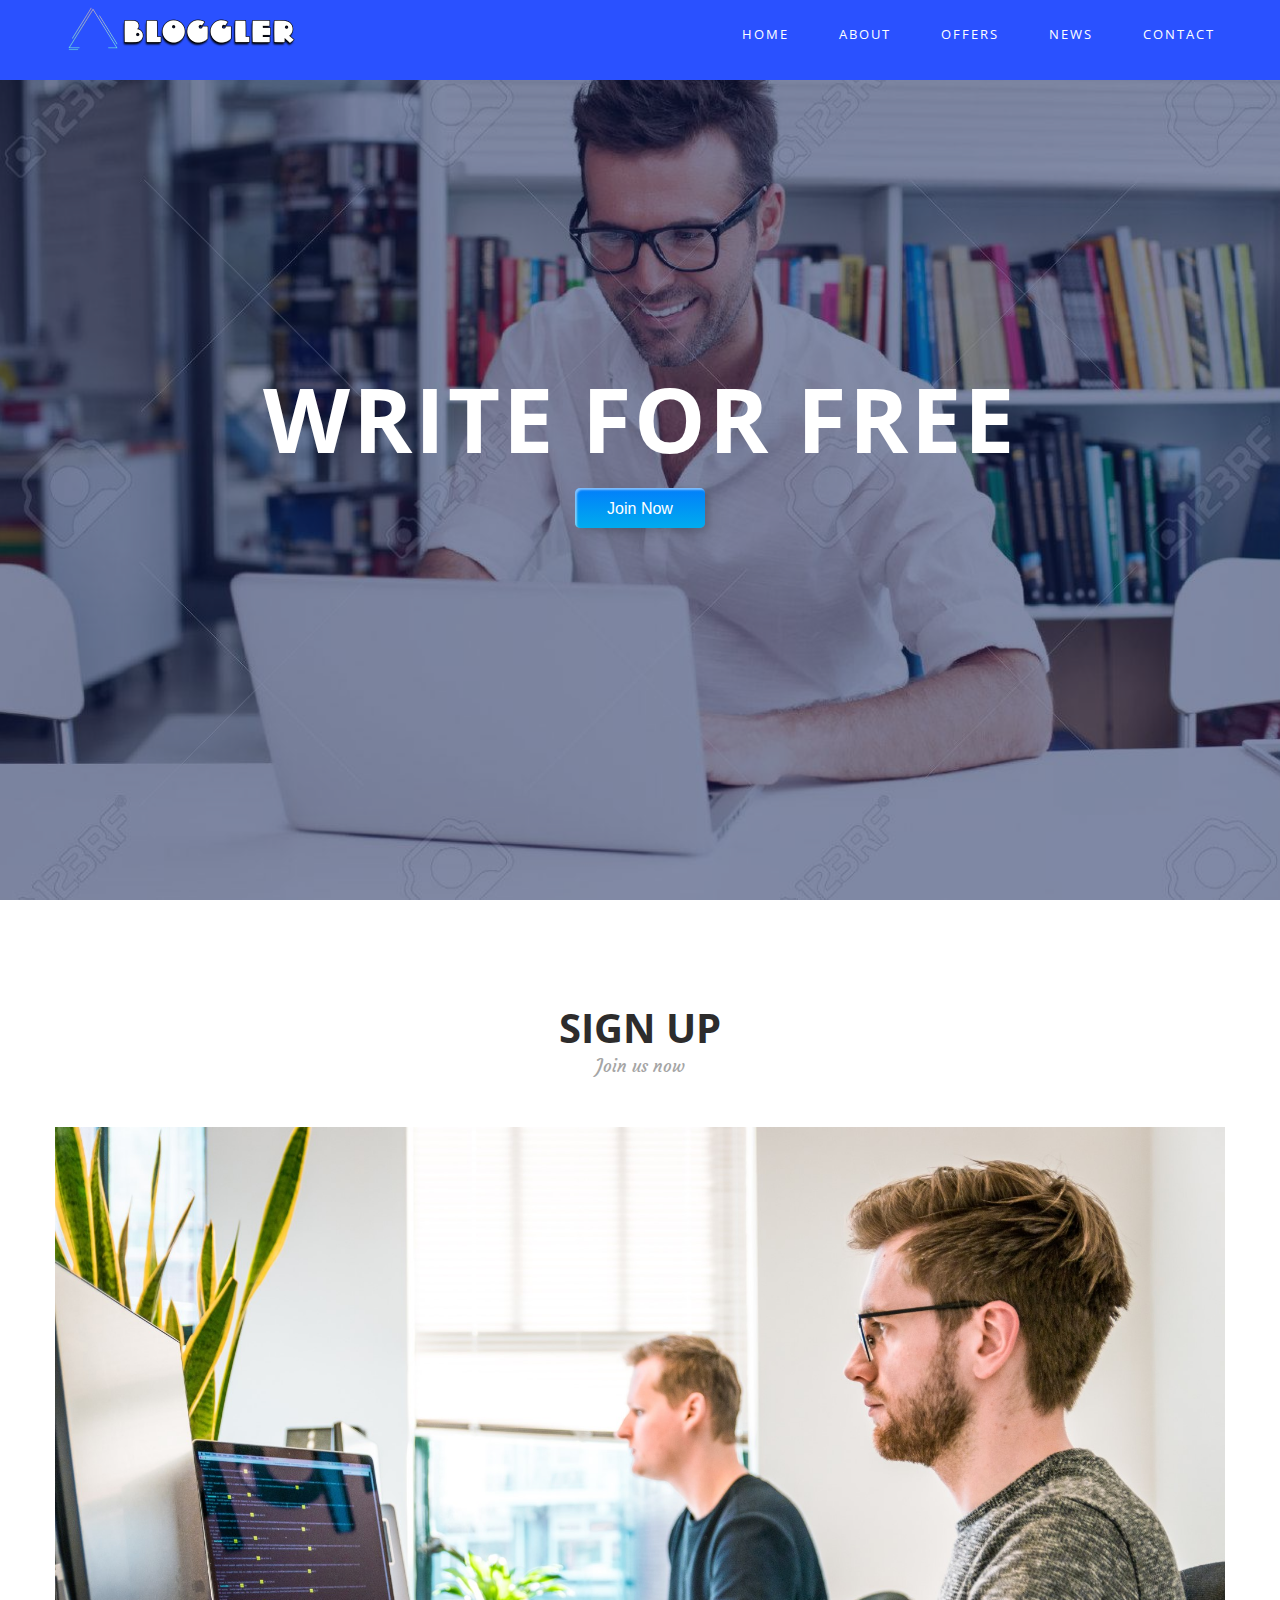
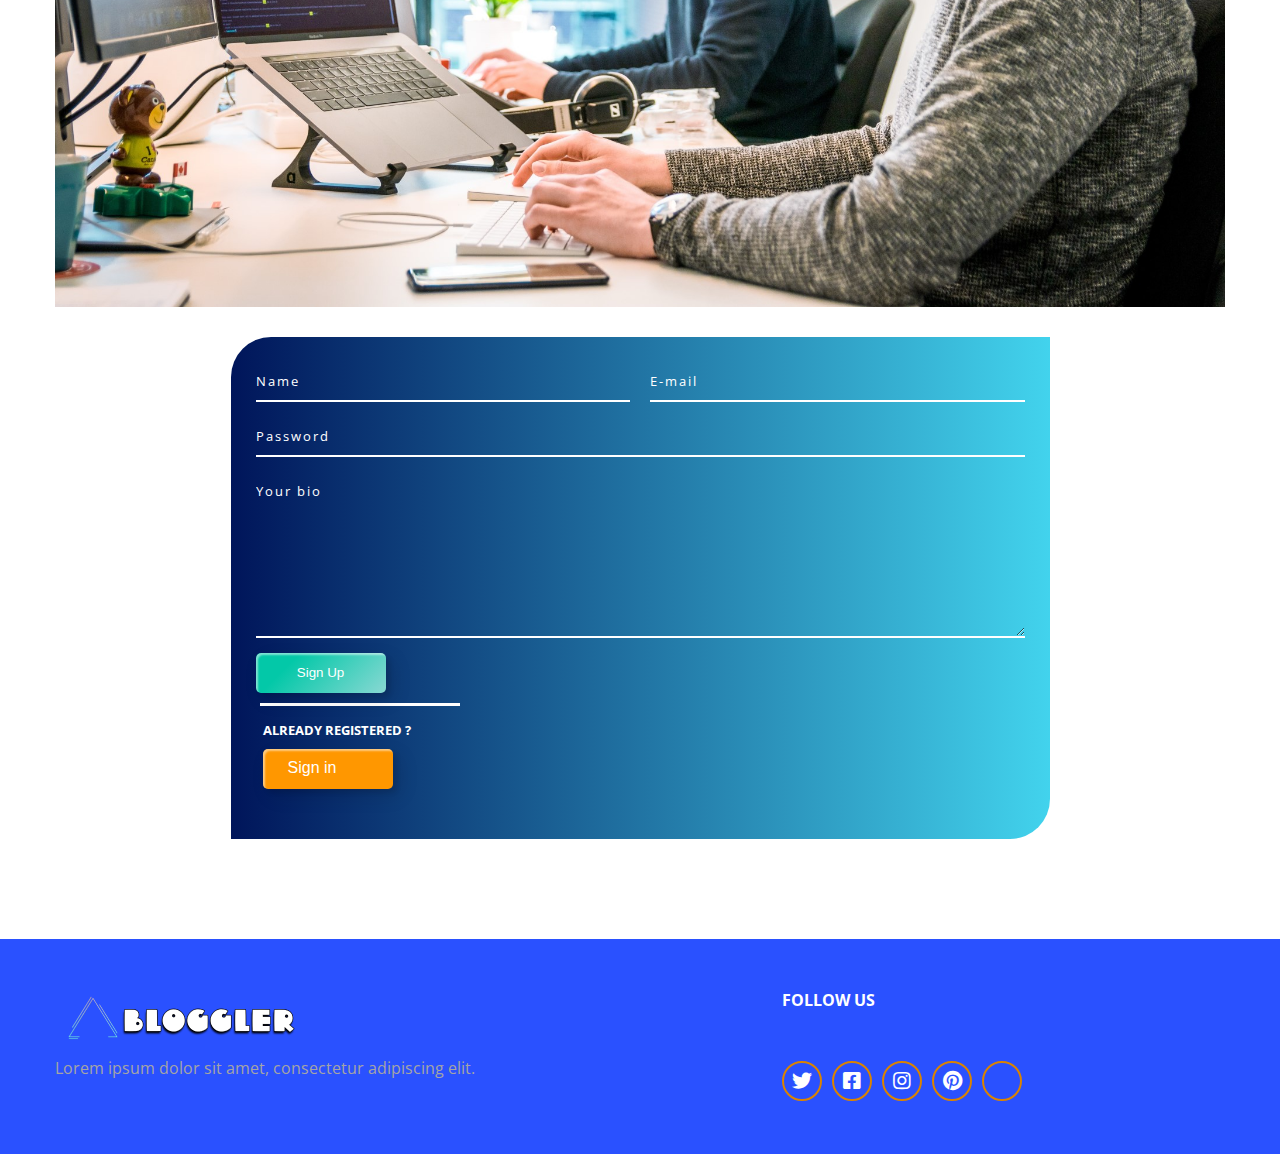
<file: HTML/index.html>
<!doctype html>
<html lang="en">
<head>
    <meta charset="UTF-8">
    <meta name="viewport" content="width=device-width, initial-scale=1.0">
    <meta http-equiv="X-UA-Compatible" content="ie-edge">
    <title>Bloggler</title>
    <!--Font awesome CDN-->
    <link rel="stylesheet" href="https://cdnjs.cloudflare.com/ajax/libs/font-awesome/5.13.0/css/all.min.css">
    <!--Local style sheet-->
    <link rel="stylesheet" href="../CSS/styles.css">
</head>
<body>
    <!--The top nav bar-->
    <header class="header">
        <div class="container">
            <nav class="nav">
                <a href="index.html">
                    <img src="../img/logo.png" alt="logo" class="logo">
                </a>
                <div class="hamburger-menu">
                    <i class="fas fa-bars"></i>
                    <i class="fas fa-times"></i>
                </div>
                <ul class="nav-list">
                    <li class="nav-item">
                        <a href="index.html" class="nav-link">Home</a>
                    </li>
                    <li class="nav-item">
                        <a href="#" class="nav-link">About</a>
                    </li>
                    <li class="nav-item">
                        <a href="#" class="nav-link">Offers</a>
                    </li>
                    <li class="nav-item">
                        <a href="#" class="nav-link">News</a>
                    </li>
                    <li class="nav-item">
                        <a href="#" class="nav-link">Contact</a>
                    </li>
                </ul>
            </nav>
        </div>
    </header>
    
    <!--The main content-->
    <main>
        <div class="hero">
            <div class="container">
                <div class="main-heading">
                    <h1 class="title">Write for free</h1>
                </div>
                <a href="#username" class="custom-btn btn-3">
                    <span>Join Now</span>
                </a>
            </div>
        </div>

        <!--
        <section class="booking">
            <div class="container">
                <form action="" class="form">
                    <div class="input-group">
                        <label for="destination" class="input-label">destination</label>
                        <input class="input" type="text" id="destination">
                    </div>
                    <div class="input-group">
                        <label for="check-in" class="input-label">Check in</label>
                        <input class="input" type="date" id="check-in">
                    </div>
                    <div class="input-group">
                        <label for="check-out" class="input-label">Check out</label>
                        <input class="input" type="date" id="check-out">
                    </div>
                    <div class="input-group">
                        <label for="adults" class="input-label">Adults</label>
                        <select class="options" id="adults">
                            <option value="0">0</option>
                            <option value="1">1</option>
                            <option value="2">2</option>
                            <option value="3">3</option>
                            <option value="4">4</option>
                            <option value="5">5</option>
                        </select>
                    </div>
                    <div class="input-group">
                        <label for="children" class="input-label">Children</label>
                        <select class="options" id="children">
                            <option value="0">0</option>
                            <option value="1">1</option>
                            <option value="2">2</option>
                            <option value="3">3</option>
                            <option value="4">4</option>
                            <option value="5">5</option>
                        </select>
                    </div>
                    <button type="submit" class="btn form-btn btn-blue">Search
                        <span class="dots"><i class="fas fa-ellipsis-h"></i></span>
                    </button>
                </form>
            </div>
        </section>
        -->

        <!--
        <section class="hotels">
            <div class="container">
                <h5 class="section-head">
                    <span class="heading">Explore</span>
                    <span class="sub-heading">Our beautiful hotels</span>
                </h5>
                <div class="grid">
                    <div class="grid-item featured-hotels">
                        <img class="hotel-image" src="../img/hotel_astro_resort.jpg">
                        <h5 class="hotel-name">Astro Hotel</h5>
                        <span class="hotel-price">From $200/Night</span>
                        <div class="hotel-rating">
                            <i class="fas fa-star rating"></i>
                            <i class="fas fa-star rating"></i>
                            <i class="fas fa-star rating"></i>
                            <i class="fas fa-star rating"></i>
                            <i class="fas fa-star-half rating"></i>
                        </div>
                        <a href="#" class="btn btn-gradient">Book now
                            <span class="dots"><i class="fas fa-ellipsis-h"></i></span>
                        </a>
                    </div>

                    <div class="grid-item featured-hotels">
                        <img class="hotel-image" src="../img/hotel_the_enchanted_garden.jpg">
                        <h5 class="hotel-name">Enchanted Garden</h5>
                        <span class="hotel-price">From $300/Night</span>
                        <div class="hotel-rating">
                            <i class="fas fa-star rating"></i>
                            <i class="fas fa-star rating"></i>
                            <i class="fas fa-star rating"></i>
                            <i class="fas fa-star rating"></i>
                            <i class="fas fa-star rating"></i>
                        </div>
                        <a href="#" class="btn btn-gradient">Book now
                            <span class="dots"><i class="fas fa-ellipsis-h"></i></span>
                        </a>
                    </div>

                    <div class="grid-item featured-hotels">
                        <img class="hotel-image" src="../img/hotel_the_paradise.jpg">
                        <h5 class="hotel-name">The paradise</h5>
                        <span class="hotel-price">From $350/Night</span>
                        <div class="hotel-rating">
                            <i class="fas fa-star rating"></i>
                            <i class="fas fa-star rating"></i>
                            <i class="fas fa-star rating"></i>
                            <i class="fas fa-star rating"></i>
                            <i class="fas fa-star-half rating"></i>
                        </div>
                        <a href="#" class="btn btn-gradient">Book now
                            <span class="dots"><i class="fas fa-ellipsis-h"></i></span>
                        </a>
                    </div>

                </div>
            </div>
        </section>
        -->

        <!--
        <section class="offer">
            <div class="container">
                <div class="offer-content">
                    <div class="discount">
                        40% off
                    </div>
                    <h5 class="hotel-name">The Paradise</h5>
                    <div class="hotel-rating">
                        <i class="fas fa-star rating"></i>
                        <i class="fas fa-star rating"></i>
                        <i class="fas fa-star rating"></i>
                        <i class="fas fa-star rating"></i>
                        <i class="fas fa-star-half rating"></i>
                    </div>
                    <p class="paragraph">
                        Lorem ipsum dolor sit amet, consectetur adipiscing elit.
                    </p>
                    <a href="#" class="btn btn-gradient">Redeem offer
                        <span class="dots"><i class="fas fa-ellipsis-h"></i></span>
                    </a>
                </div>
            </div>
        </section>
        -->
        
        <!--
        <section class="rooms">
            <div class="container">
                <h5 class="section-head">
                    <span class="heading">Luxurious</span>
                    <span class="sub-heading">Affordable rooms</span>
                </h5>
                <div class="grid rooms-grid"> 
                    <div class="grid-item featured-rooms">
                        <div class="image-wrap">
                            <img class="room-image" src="../img/room1.jpg">
                            <h5 class="room-name">Astro Hotel</h5>
                        </div>
                        <div class="room-info-wrap">
                            <span class="room-price">$200 <span class="per-night">Per night</span></span>
                            <p class="paragraph">
                                Lorem ipsum dolor sit amet, consectetur adipiscing elit.
                            </p>
                            <a href="#" class="btn rooms-btn">Book now &rrarr;</a>
                        </div>
                    </div>

                    <div class="grid-item featured-rooms">
                        <div class="image-wrap">
                            <img class="room-image" src="../img/room2.jpg">
                            <h5 class="room-name">Astro Hotel</h5>
                        </div>
                        <div class="room-info-wrap">
                            <span class="room-price">$200 <span class="per-night">Per night</span></span>
                            <p class="paragraph">
                                Lorem ipsum dolor sit amet, consectetur adipiscing elit.
                            </p>
                            <a href="#" class="btn rooms-btn">Book now &rrarr;</a>
                        </div>
                    </div>

                    <div class="grid-item featured-rooms">
                        <div class="image-wrap">
                            <img class="room-image" src="../img/room3.jpg">
                            <h5 class="room-name">Astro Hotel</h5>
                        </div>
                        <div class="room-info-wrap">
                            <span class="room-price">$200 <span class="per-night">Per night</span></span>
                            <p class="paragraph">
                                Lorem ipsum dolor sit amet, consectetur adipiscing elit.
                            </p>
                            <a href="#" class="btn rooms-btn">Book now &rrarr;</a>
                        </div>
                    </div>

                    <div class="grid-item featured-rooms">
                        <div class="image-wrap">
                            <img class="room-image" src="../img/room4.jpg">
                            <h5 class="room-name">Astro Hotel</h5>
                        </div>
                        <div class="room-info-wrap">
                            <span class="room-price">$200 <span class="per-night">Per night</span></span>
                            <p class="paragraph">
                                Lorem ipsum dolor sit amet, consectetur adipiscing elit.
                            </p>
                            <a href="#" class="btn rooms-btn">Book now &rrarr;</a>
                        </div>
                    </div>
                </div>

            </div>
        </section>
        -->

	<!-- -->
        <section class="contact">
            <div class="container">
                <h5 class="section-head">
                    <span class="heading">Sign up</span>
                    <span class="sub-heading">Join us now</span>
                </h5>
                <div class="contact-content">
                    <div class="traveler-wrap">
                        <img src="../img/Traveler.jpg">
                    </div>
                    <form action="../PHP/processSignUp.php" method="post" class="form contact-form" id="userSignUpForm">
                        <div class="input-group-wrap">
                            <div class="input-group">
                                <input type="text" class="input" name="Name" placeholder="Name" id="username" required>
                                <span class="bar"></span>
                            </div>

                            <div class="input-group">
                                <input type="email" class="input" name="Email" placeholder="E-mail" required>
                                <span class="bar"></span>
                            </div>
                        </div>

                        <div class="input-group">
                            <input type="password" class="input" name="Password" placeholder="Password" required>
                            <span class="bar"></span>
                        </div>

                        <div class="input-group">
                            <textarea class="input" cols='30' rows="8" name="Bio" placeholder="Your bio" required></textarea>
                            <span class="bar"></span>
                        </div>
                        
                        <button type="submit" class="custom-btn btn-13" id="submitSignUpBtn">
                            Sign Up
                        </button>

                        <div class="alternate-access">
                            <label class="input-label">Already registered ?</label>
                            <a class="custom-btn btn-14" href="Login.html">Sign in</a>
                        </div>
                    </form>
                </div>
            </div>
        </section>
    <!-- -->
	
	</main>

    <footer>
        <div class="container">
            <div class="footer-content">
                <div class="footer-content-brand">
                    <a href="index.html" class="logo">
                        <img class="logo-image" src="../img/logo.png">
                    </a>
                    <div class="paragraph">
                        Lorem ipsum dolor sit amet, consectetur adipiscing elit.
                    </div>
                </div>
                <div class="social-media-wrap">
                    <h4 class="footer-heading">Follow us</h4>
                    <div class="social-media">
                        <a href="#" class="sm-link"><i class="fab fa-twitter"></i></a>
                        <a href="#" class="sm-link"><i class="fab fa-facebook-square"></i></a>
                        <a href="#" class="sm-link"><i class="fab fa-instagram"></i></a>
                        <a href="#" class="sm-link"><i class="fab fa-pinterest"></i></a>
                        <a href="#" class="sm-link"><i class="fab fa-tripadvisor"></i></a>

                    </div>
                </div>
            </div>
        </div>
    </footer>

    <script src="../JS/indexPageScript.js"></script>
</body>
</html>
</file>
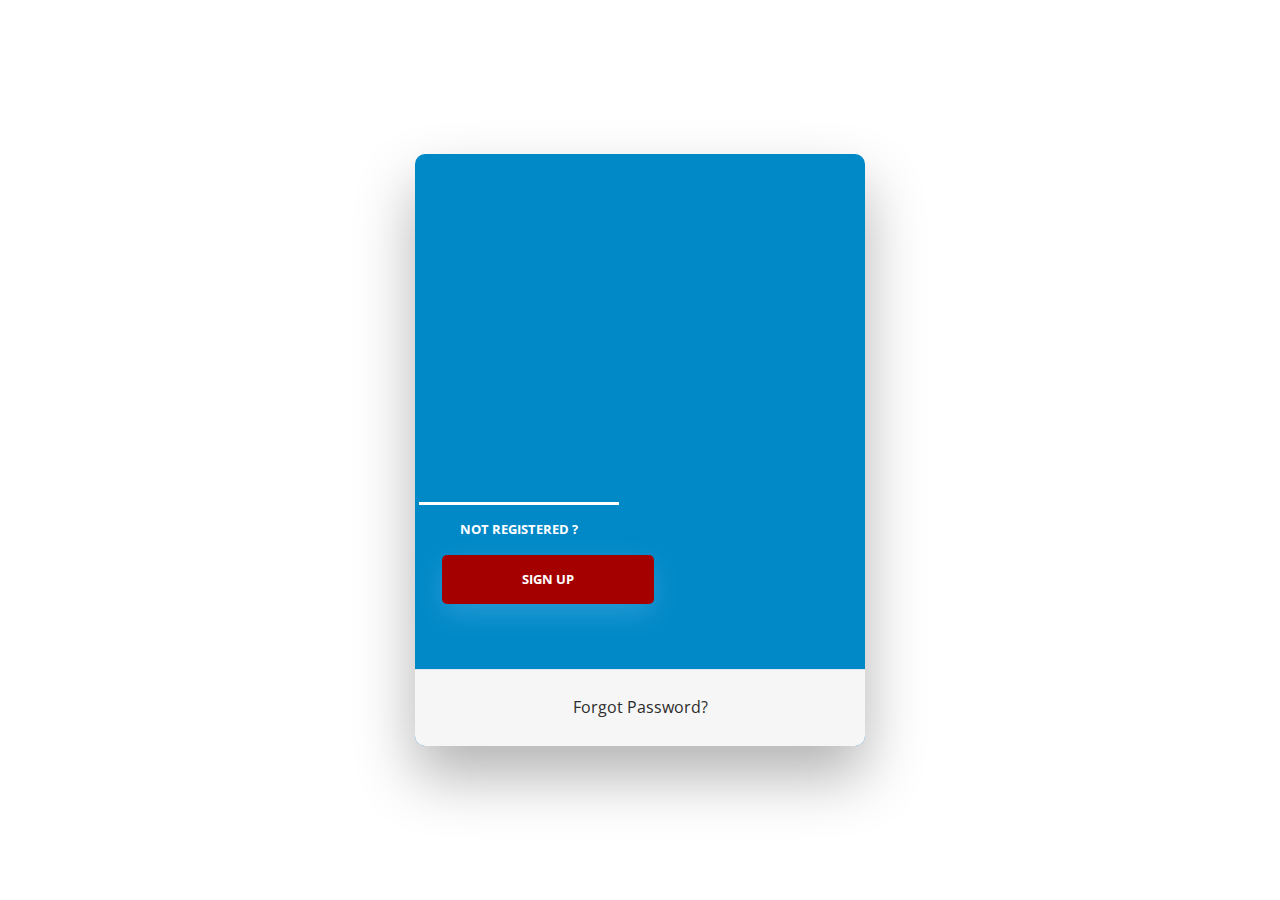
<file: HTML/Login.html>
<!DOCTYPE html>
<html>
<head>
    <link href="../CSS/bootstrap.min.css" rel="stylesheet" id="bootstrap-css">
    <script src="../JS/bootstrap.min.js"></script>
    <script src="../JS/jquery.min.js"></script>
    <link rel="stylesheet" href="../CSS/loginStyles.css">
    <link rel="stylesheet" href="../CSS/styles.css">
</head>
<body>
    <div class="wrapper fadeInDown">
        <div id="formContent">
            <!-- Tabs Titles -->

            <!-- Icon -->
            <div class="fadeIn first">
                <img src="../img/logo.png" class="logo" id="icon" />
            </div>

            <!-- Login Form -->
            <form method="POST" action="../PHP/processLogin.php">
                <input type="text" id="login" class="fadeIn second" name="Email" placeholder="login">
                <input type="text" id="password" class="fadeIn third" name="Password" placeholder="password">
                <input type="submit" class="fadeIn fourth" value="Log In">
                <div class="alternate-access">
                    <label class="input-label">Not registered ?</label>
                    <a class="btn form-btn btn-red" id="alternate-access" href="index.html#username">Sign up</a>
                </div>
            </form>

            <!-- Remind Passowrd -->
            <div id="formFooter">
                <a class="underlineHover" href="#">Forgot Password?</a>
            </div>

        </div>
    </div>
</body>
</html>
</file>
<file: CSS/loginStyles.css>
/* BASIC */

html {
    background-color: #56baed;
  }
  
  body {
    font-family: "Poppins", sans-serif;
    height: 100vh;
  }
  
  a {
    color: #92badd;
    display:inline-block;
    text-decoration: none;
    font-weight: 400;
  }
  
  h2 {
    text-align: center;
    font-size: 16px;
    font-weight: 600;
    text-transform: uppercase;
    display:inline-block;
    margin: 40px 8px 10px 8px; 
    color: #cccccc;
  }
  
  
  
  /* STRUCTURE */
  
  .wrapper {
    display: flex;
    align-items: center;
    flex-direction: column; 
    justify-content: center;
    width: 100%;
    min-height: 100%;
    padding: 20px;
  }
  
  #formContent {
    -webkit-border-radius: 10px 10px 10px 10px;
    border-radius: 10px 10px 10px 10px;
    background: #0088c7;
    padding: 30px;
    width: 90%;
    max-width: 450px;
    position: relative;
    padding: 0px;
    -webkit-box-shadow: 0 30px 60px 0 rgba(0,0,0,0.3);
    box-shadow: 0 30px 60px 0 rgba(0,0,0,0.3);
    text-align: center;
  }

  .logo {
    margin: 2rem auto;
  }
  
  #formFooter {
    background-color: #f6f6f6;
    border-top: 1px solid #dce8f1;
    padding: 25px;
    text-align: center;
    -webkit-border-radius: 0 0 10px 10px;
    border-radius: 0 0 10px 10px;
  }
  
  
  
  /* TABS */
  
  h2.inactive {
    color: #cccccc;
  }
  
  h2.active {
    color: #0d0d0d;
    border-bottom: 2px solid #5fbae9;
  }
  
  
  
  /* FORM TYPOGRAPHY*/
  
  input[type=button], input[type=submit], input[type=reset], #alternate-access  {
    background-color: #a50000;
    border: none;
    color: white;
    padding: 15px 80px;
    text-align: center;
    text-decoration: none;
    display: inline-block;
    text-transform: uppercase;
    font-size: 13px;
    -webkit-box-shadow: 0 10px 30px 0 rgba(95,186,233,0.4);
    box-shadow: 0 10px 30px 0 rgba(95,186,233,0.4);
    -webkit-border-radius: 5px 5px 5px 5px;
    border-radius: 5px 5px 5px 5px;
    margin: 5px 20px 40px 20px;
    -webkit-transition: all 0.3s ease-in-out;
    -moz-transition: all 0.3s ease-in-out;
    -ms-transition: all 0.3s ease-in-out;
    -o-transition: all 0.3s ease-in-out;
    transition: all 0.3s ease-in-out;
  }
  
  input[type=button]:hover, input[type=submit]:hover, input[type=reset]:hover , #alternate-access:hover {
    background-color: #ff0000;
  }
  
  input[type=button]:active, input[type=submit]:active, input[type=reset]:active  {
    -moz-transform: scale(0.95);
    -webkit-transform: scale(0.95);
    -o-transform: scale(0.95);
    -ms-transform: scale(0.95);
    transform: scale(0.95);
  }
  
  input[type=text] {
    background-color: #f6f6f6;
    border: none;
    color: #0d0d0d;
    padding: 15px 32px;
    text-align: center;
    text-decoration: none;
    display: inline-block;
    font-size: 16px;
    margin: 5px;
    width: 85%;
    border: 2px solid #f6f6f6;
    -webkit-transition: all 0.5s ease-in-out;
    -moz-transition: all 0.5s ease-in-out;
    -ms-transition: all 0.5s ease-in-out;
    -o-transition: all 0.5s ease-in-out;
    transition: all 0.5s ease-in-out;
    -webkit-border-radius: 5px 5px 5px 5px;
    border-radius: 5px 5px 5px 5px;
  }
  
  input[type=text]:focus {
    background-color: #fff;
    border-bottom: 2px solid #5fbae9;
  }
  
  input[type=text]:placeholder {
    color: #cccccc;
  }
  
  
  
  /* ANIMATIONS */
  
  /* Simple CSS3 Fade-in-down Animation */
  .fadeInDown {
    -webkit-animation-name: fadeInDown;
    animation-name: fadeInDown;
    -webkit-animation-duration: 1s;
    animation-duration: 1s;
    -webkit-animation-fill-mode: both;
    animation-fill-mode: both;
  }
  
  @-webkit-keyframes fadeInDown {
    0% {
      opacity: 0;
      -webkit-transform: translate3d(0, -100%, 0);
      transform: translate3d(0, -100%, 0);
    }
    100% {
      opacity: 1;
      -webkit-transform: none;
      transform: none;
    }
  }
  
  @keyframes fadeInDown {
    0% {
      opacity: 0;
      -webkit-transform: translate3d(0, -100%, 0);
      transform: translate3d(0, -100%, 0);
    }
    100% {
      opacity: 1;
      -webkit-transform: none;
      transform: none;
    }
  }
  
  /* Simple CSS3 Fade-in Animation */
  @-webkit-keyframes fadeIn { from { opacity:0; } to { opacity:1; } }
  @-moz-keyframes fadeIn { from { opacity:0; } to { opacity:1; } }
  @keyframes fadeIn { from { opacity:0; } to { opacity:1; } }
  
  .fadeIn {
    opacity:0;
    -webkit-animation:fadeIn ease-in 1;
    -moz-animation:fadeIn ease-in 1;
    animation:fadeIn ease-in 1;
  
    -webkit-animation-fill-mode:forwards;
    -moz-animation-fill-mode:forwards;
    animation-fill-mode:forwards;
  
    -webkit-animation-duration:1s;
    -moz-animation-duration:1s;
    animation-duration:1s;
  }
  
  .fadeIn.first {
    -webkit-animation-delay: 0.4s;
    -moz-animation-delay: 0.4s;
    animation-delay: 0.4s;
  }
  
  .fadeIn.second {
    -webkit-animation-delay: 0.6s;
    -moz-animation-delay: 0.6s;
    animation-delay: 0.6s;
  }
  
  .fadeIn.third {
    -webkit-animation-delay: 0.8s;
    -moz-animation-delay: 0.8s;
    animation-delay: 0.8s;
  }
  
  .fadeIn.fourth {
    -webkit-animation-delay: 1s;
    -moz-animation-delay: 1s;
    animation-delay: 1s;
  }
  
  /* Simple CSS3 Fade-in Animation */
  .underlineHover:after {
    display: block;
    left: 0;
    bottom: -10px;
    width: 0;
    height: 2px;
    background-color: #56baed;
    content: "";
    transition: width 0.2s;
  }
  
  .underlineHover:hover {
    color: #0d0d0d;
  }
  
  .underlineHover:hover:after{
    width: 100%;
  }
  
  
  
  /* OTHERS */
  
  *:focus {
      outline: none;
  } 
  
  #icon {
    width:60%;
  }
</file>
<file: CSS/styles.css>
/*Import the fonts used*/
@import url('https://fonts.googleapis.com/css?family=Courgette|Open+Sans:400,800&display=swap');
/*Basic reset*/
*,
*::before,
*::after {
    margin: 0;
    padding: 0;
    box-sizing: border-box;
}
/*Custom properties*/
:root {
    --dark-color: #2d2c2c;
    --blue-solid: #00155a;
    --blue-transparent: rgb(42, 81, 255);
    --blue-transparent-alt: rgba(10, 26, 79, 0.5);
    --blue-light: #42d3ed ;
    --yellow-light: #f7db90;
    --yellow-solid: #db8400 ;
    --gradient-color: linear-gradient(to right, var(--blue-solid), var(--blue-light));
    --gradient-color-alt: linear-gradient(to right, var(--blue-light), var(--blue-solid));
}

/* Global styles */

html {
    font-size: 10px;
}

body {
    font-family: 'Open Sans', 'sans-serif';
    font-size: 1.6rem;
    color: var(--dark-color);
}

a {
    text-decoration: none;
    color: inherit;
}

ul {
    list-style: none;
}

section {
    padding: 5rem 0 ;
}

/* Reusable styles */

.btn {
    color: #fff;
    font-size: 1.3rem;
    font-weight: bold;
    text-transform: uppercase;
    padding: 0.5rem 3.4rem;
    border: none;
    border-radius: 10rem ;
    display: inline-flex;
    align-items: center;
}

.custom-btn {
    width: 130px;
    height: 40px;
    color: #fff;
    border-radius: 5px;
    padding: 10px 25px;
    font-family: 'Lato', sans-serif;
    font-weight: 500;
    background: transparent;
    cursor: pointer;
    transition: all 0.3s ease;
    position: relative;
    display: inline-block;
     box-shadow:inset 2px 2px 2px 0px rgba(255,255,255,.5),
     7px 7px 20px 0px rgba(0,0,0,.1),
     4px 4px 5px 0px rgba(0,0,0,.1);
    outline: none;
  }

  .btn-3 {
    background: rgb(0,172,238);
  background: linear-gradient(0deg, rgba(0,172,238,1) 0%, rgba(2,126,251,1) 100%);
    width: 130px;
    height: 40px;
    line-height: 42px;
    padding: 0;
    border: none;
    
  }
  .btn-3 span {
    position: relative;
    display: block;
    width: 100%;
    height: 100%;
  }
  .btn-3:before,
  .btn-3:after {
    position: absolute;
    content: "";
    right: 0;
    top: 0;
     background: rgba(2,126,251,1);
    transition: all 0.3s ease;
  }
  .btn-3:before {
    height: 0%;
    width: 2px;
  }
  .btn-3:after {
    width: 0%;
    height: 2px;
  }
  .btn-3:hover{
     background: transparent;
    box-shadow: none;
  }
  .btn-3:hover:before {
    height: 100%;
  }
  .btn-3:hover:after {
    width: 100%;
  }
  .btn-3 span:hover{
     color: rgba(2,126,251,1);
  }
  .btn-3 span:before,
  .btn-3 span:after {
    position: absolute;
    content: "";
    left: 0;
    bottom: 0;
     background: rgba(2,126,251,1);
    transition: all 0.3s ease;
  }
  .btn-3 span:before {
    width: 2px;
    height: 0%;
  }
  .btn-3 span:after {
    width: 0%;
    height: 2px;
  }
  .btn-3 span:hover:before {
    height: 100%;
  }
  .btn-3 span:hover:after {
    width: 100%;
  }

  .btn-13 {
    background-color: #89d8d3;
  background-image: linear-gradient(315deg, #89d8d3 0%, #03c8a8 74%);
    border: none;
    z-index: 1;
  }
  .btn-13:after {
    position: absolute;
    content: "";
    width: 100%;
    height: 0;
    bottom: 0;
    left: 0;
    z-index: -1;
    border-radius: 5px;
     background-color: #4dccc6;
  background-image: linear-gradient(315deg, #4dccc6 0%, #96e4df 74%);
    box-shadow:
     -7px -7px 20px 0px #fff9,
     -4px -4px 5px 0px #fff9,
     7px 7px 20px 0px #0002,
     4px 4px 5px 0px #0001;
    transition: all 0.3s ease;
  }
  .btn-13:hover {
    color: #fff;
  }
  .btn-13:hover:after {
    top: 0;
    height: 100%;
  }
  .btn-13:active {
    top: 2px;
  }

  .btn-14 {
    background: rgb(255,151,0);
    border: none;
    z-index: 1;
  }
  .btn-14:after {
    position: absolute;
    content: "";
    width: 100%;
    height: 0;
    top: 0;
    left: 0;
    z-index: -1;
    border-radius: 5px;
    background-color: #eaf818;
    background-image: linear-gradient(315deg, #eaf818 0%, #f6fc9c 74%);
     box-shadow:inset 2px 2px 2px 0px rgba(255,255,255,.5);
     7px 7px 20px 0px rgba(0,0,0,.1),
     4px 4px 5px 0px rgba(0,0,0,.1);
    transition: all 0.3s ease;
  }
  .btn-14:hover {
    color: #000;
  }
  .btn-14:hover:after {
    top: auto;
    bottom: 0;
    height: 100%;
  }
  .btn-14:active {
    top: 2px;
  }
  

.container {
    width: 100%;
    max-width: 120rem;
    padding: 0 1.5rem;
    margin: 0 auto;
}

.form-btn {
    margin-top: 2.5rem ;
    cursor: pointer;
}

.alternate-access{
    display: block;
    margin: 1rem 0.4rem;
    width: 20rem;
    padding: 1.5rem 0.3rem;
    border-top: 3px solid white;
}

.alternate-access .btn {
    margin: 0 0.8rem;
    display: inline;
}

.btn-gradient {
    background-image: var(--gradient-color);
}

.btn-gradient:hover {
    background-image: var(--gradient-color-alt);
}

.btn-blue {
    background-color: transparent;
    border: 1px solid white;
}

.btn-blue:hover {
    background-color: rgb(255, 255, 255);
    color: var(--dark-color);
}

.dots {
    font-size: 2.4rem;
    margin-left: 0.5rem;
    opacity: 0.75;
}

/* Header styles */

.header {
    width: 100% ;
    height: 20rem ;
	display: flex;
    flex-direction: row;
    /*
	justify-content: center;
    align-items: center;
	*/
    position: fixed;
    top: 0;
    left: 0;
    background-color: var(--blue-transparent);
    z-index: 100;
}

.header.active {
    background-color: var(--blue-solid);
}


/* Header nav styles */

.nav {
    display: flex;
    align-items: center;
    justify-content: space-between;
}

.logo {
    width: 100%;
    height: 100%;
    object-fit: cover;
    overflow: hidden;
}

.hamburger-menu {
    font-size: 2.6rem;
    color: #fff;
    cursor: pointer;
    position: relative;
    z-index: 300;
}

.hamburger-menu .fa-times {
    display: none;
}

.menu-open .hamburger-menu .fa-times {
    display: block;
}

.menu-open .hamburger-menu .fa-bars {
    display: none;
}

.nav-list {
    position: fixed;
    top: 0;
    left: 0;
    width: 100%;
    height: 100vh;
    background-color: var(--blue-solid);
    display: flex;
    flex-direction: column;
    align-items: center;
    justify-content: center;
    z-index: 280;
    opacity: 0;
    transform: scale(0); /* To make it non-clickable while being hidden  */
    transition: opacity 0.5s ;
}

.menu-open .nav-list{
    opacity: 1;
    transform: scale(1);
}

.nav-item:not(:last-child){
    margin-bottom: 0.5rem;
}

.nav-link {
    display: block;
    color: #fff;
    font-size: 3rem;
    font-weight: bold;
    text-transform: uppercase;
    letter-spacing: 2px;
    padding: 1rem;
}

/* Hero section styles */
.hero {
    width: 100%;
    height: 100vh;
    background: url("../img/hero_background.jpg") center no-repeat;
    background-size: cover;
    display: flex;
    align-items: center;
    text-align: center;
    position: relative;
    z-index: 0;
}

.hero::after{
    content: '' ;
    position: absolute;
    top: 0;
    left: 0;
    width: inherit;
    height: inherit;
    background-color: var(--blue-transparent-alt);
    z-index: -1;
}

.main-heading {
    color: #fff;
    line-height: 1;
    text-shadow: 1px 1px 1rem rgba(0,0,0, 0,5);
    margin-bottom: 2.5rem;
}

.title {
    font-size: 4.6rem;
    text-transform: uppercase;
    letter-spacing: 3px;
}

.subtitle {
    font-size: 3.6rem;
    font-weight: 300;
    font-family: 'Courgette', cursive;
}

/* Booking section styles */

.booking {
    background-image: var(--gradient-color-alt);
}

.input-group {
    margin-bottom: 1.5rem;
}

.input-label {
    display: block;
    font-size: 1.3rem;
    text-transform: uppercase;
    color: #fff;
    font-weight: bold;
    margin-bottom: 1rem;
}

.input, .options {
    outline: none;
    border: none;
    width: 100%;
    min-height: 4rem;
    padding: 1rem;
    font-weight: bold;
    color: #a5a5a5;
    letter-spacing: 2px;
    font-family: 'Open Sans', sans-serif;
    /* resize: none; */
}

::placeholder {
    color: inherit;
}

/* Featured Hotels section styles */

.section-head {
    text-align: center;
    margin-bottom: 5rem;
}

.heading {
    display: block;
    font-size: 4rem;
    text-transform: uppercase;
}

.sub-heading {
    font-size: 1.7rem;
    font-family: 'Courgette', cursive;
    font-weight: 300;
    color: #a5a5a5;
}

.grid {
    display: grid;
    grid-template-columns: repeat(auto-fit, minmax(30rem, 1fr));
    grid-gap: 2.5rem;
}

.grid-item {
    display: flex;
    flex-direction: column;
    align-items: center;
    justify-content: center;
}

.featured-hotels {
    height: 35rem;
    color: #fff;
    padding: 1rem;
    position: relative;
    z-index: 0;
}

.featured-hotels::before {
    content: "";
    position: absolute;
    top: 0;
    left: 0;
    width: 100%;
    height: 100%;
    background-color: var(--blue-transparent-alt);
    z-index: -1;
}

.hotel-image {
    width: 100%;
    height: 100%;
    object-fit: cover;
    position: absolute;
    top: 0;
    left: 0;
    z-index: -2;
}

.hotel-name {
    font-size: 2.6rem;
}

.hotel-price {
    font-size: 1.8rem;
}

.hotel-rating {
    margin: 1rem 0 2.5rem;
}

.rating {
    color: var(--yellow-solid);
}

 /* Special offers section styles */

.offer {
     background: linear-gradient(to right, rgba(250, 150, 44, 0.8), rgba(143, 80, 251, 0.8)),
        url("../img/the_paradise_bg.jpg") bottom center no-repeat;
    background-size: cover;
 }

.offer-content {
     background-color: #fff;
     text-align: center;
     padding: 5rem 1rem;
     overflow: hidden;
     position: relative;
 }

.discount {
     background-color: var(--yellow-solid);
     position: absolute;
     top: 0;
     left: 0;
     padding: 1rem;
     font-weight: bold;
     text-transform: uppercase;
     outline: 2px solid var(--yellow-solid);
     outline-offset: 0.5rem;
 }

.paragraph {
     color: #a5a5a5;
     margin-bottom: 2.5rem;
 }

 /* Rooms section styles */

.rooms {
     background-color: #f2f6f9;
 }

.image-wrap{
     position: relative;
     height: 25rem;
 }

.image-wrap::after{
     content: "";
     position: absolute;
     top: 0;
     left: 0;
     width: 100%;
     height: 100%;
     background-color: var(--blue-transparent-alt);
 }

.room-image {
    width: 100%;
    height: 100%;
    object-fit: cover;
}

.room-name {
    font-size: 2.6rem;
    background-color: var(--yellow-solid);
    color: #fff;
    padding: 0.5rem 2rem;
    position: absolute;
    left: 0;
    bottom: 2.5rem;
    z-index: 10;
}

.room-price {
    display: block;
    font-size: 3.6rem;
    font-weight: bold;
    color: var(--yellow-solid);
}

.per-night {
    color: var(--dark-color);
    font-size: 1.4rem;
    font-weight: 100;
}

.rooms-btn {
    color: var(--dark-color);
    padding: 0;
    transition: color 0.5s;
}

.rooms-btn:hover {
    color: var(--yellow-solid);
}

.contact-content {
	display: flex;
    flex-direction: column;
    justify-content: center;
}

.traveler-wrap {
    display: block;
}

.traveler-wrap img{  
    object-fit: cover;
    width: 100%;
    height: 100%;
    margin-bottom: 2.5rem;
}

.contact-form{
    width: 70%;
    margin: auto;
    padding: 2.5rem;
    border-radius: 4rem 0;
    background-image: var(--gradient-color);

}

.contact-form .input{
    display: block;
    background-color: transparent;
    color: #fff;
    font-weight: normal;
    border-bottom: 2px solid #fff;
    padding-left: 0;
}

.bar {
    display: block;
    position: relative;
}

.bar::after{
    content: '';
    position: absolute;
    left: 0;
    bottom: 0;
    width: 100%;
    height: 3px;
    background-color: var(--blue-light);
    transform: scaleX(0);
    transform-origin: left;
    transition: transform 0.5s;
}

.contact-form .input:focus + .bar::after{
    transform: scaleX(1);
}

/* Footer section styles */

footer {
    padding: 5rem 0;
    background-color: var(--blue-transparent);
    color: #fff;
}

.footer-content-brand {
    margin-bottom: 5rem;
}

.footer .paragraph{
    color: inherit;
}

.footer-heading {
    text-transform: uppercase;
    margin-bottom: 2.5rem;
}

.social-media {
    display: flex;
}

.sm-link {
    width: 4rem;
    height: 4rem;
    font-size: 2rem;
    border: 2px solid var(--yellow-solid);
    border-radius: 50%;
    display: flex;
    margin-right: 1rem;
    transition: background-color 0.5s;
}

.sm-link:hover{
    background-color: var(--yellow-solid);
    color: var(--dark-color);
}

.sm-link i{
    margin: auto;
}


/* Media Queries */
@media screen and (min-width: 768px){
    /* Header styling */
    .header{
        height: 10rem;
    }

    header.active{
        height: 6rem;
    }

    /* hero section styling */
    .title{
        font-size: 6rem;
    }

    /*Contact section styling */
    .contact-content {
        justify-content: space-between;
    }

    .traveler-wrap{
        display: block;
        flex: 0 0 45%;
    }

    .traveler-wrap img {
        width: 100%;
    }

    .contact-form{
        flex: 0 0 50%;
        align-self: flex-start;
    }

    .input-group-wrap{
        display: flex;
    }

    .input-group-wrap .input-group{
        width: 50%;
        margin-right: 2rem;
    }

    .input-group-wrap .input-group:last-child{
        margin-right: 0;
    }

    /* Footer section styling */
    .footer{
        overflow: hidden;
    }

    .footer-content{
        display: flex;
    }

    .footer-content-brand{
        margin-bottom: 0;
        flex: 0 0 60%;
    }

    .footer .paragraph{
        margin-top: 2.5rem;
    }

    .footer-heading{
        margin-bottom: 5rem;
    }

    .social-media-wrap {
        flex: 0 0 40%;
        margin-left: 2.5rem;
    }
}

@media screen and (min-width: 1000px){
    section:not(.booking){
        padding: 10rem 0;
    }

    /*Header section styling */
    .hamburger-menu{
        display: none;
    }

    .nav-list{
        position: initial;
        width: initial;
        height: initial;
        background-color: transparent;
        flex-direction: row;
        justify-content: initial;
        opacity: 1;
        transform: scale(1);
    }

    .nav-item:not(:last-child){
        margin-right: 3rem;
        margin-bottom: 0;
    }

    .nav-link{
        font-size: 1.3rem;
        font-weight: normal;
        transition: color 0.5s;
    }

    .nav-link:hover{
        color: var(--yellow-solid);
    }

    .title{
        font-size: 9rem;
    }

    .subtitle{
        font-size: 4.6rem;
    }

    /* Booking section styling */

    .book-form{
        display: flex;
        justify-content: space-between;
    }

    .book-form .input-group{
        margin-bottom: 0;
    }

    .book-form .input-group:first-child{
        flex: 0 0 20%;
    }

    .input, .options{
        min-width: 10rem;
    }

    /* Room section styling */
    .room-grid{
        grid-template-columns: repeat(auto-fit, minmax(40rem, 1fr));
        grid-gap: 8rem;
    }

    .featured-rooms{
        flex-direction: row;
        align-items: flex-start;
    }

    .room-info-wrap{
        margin-left: 1.5rem;
    }
}

@media screen and (min-width: 1200px){
    .book-form .input-group:first-child{
        flex: 0 0 30%;
    }
}

@media screen and (min-width: 360px){
    .header {
        height: 8rem;
    }
}
</file>
